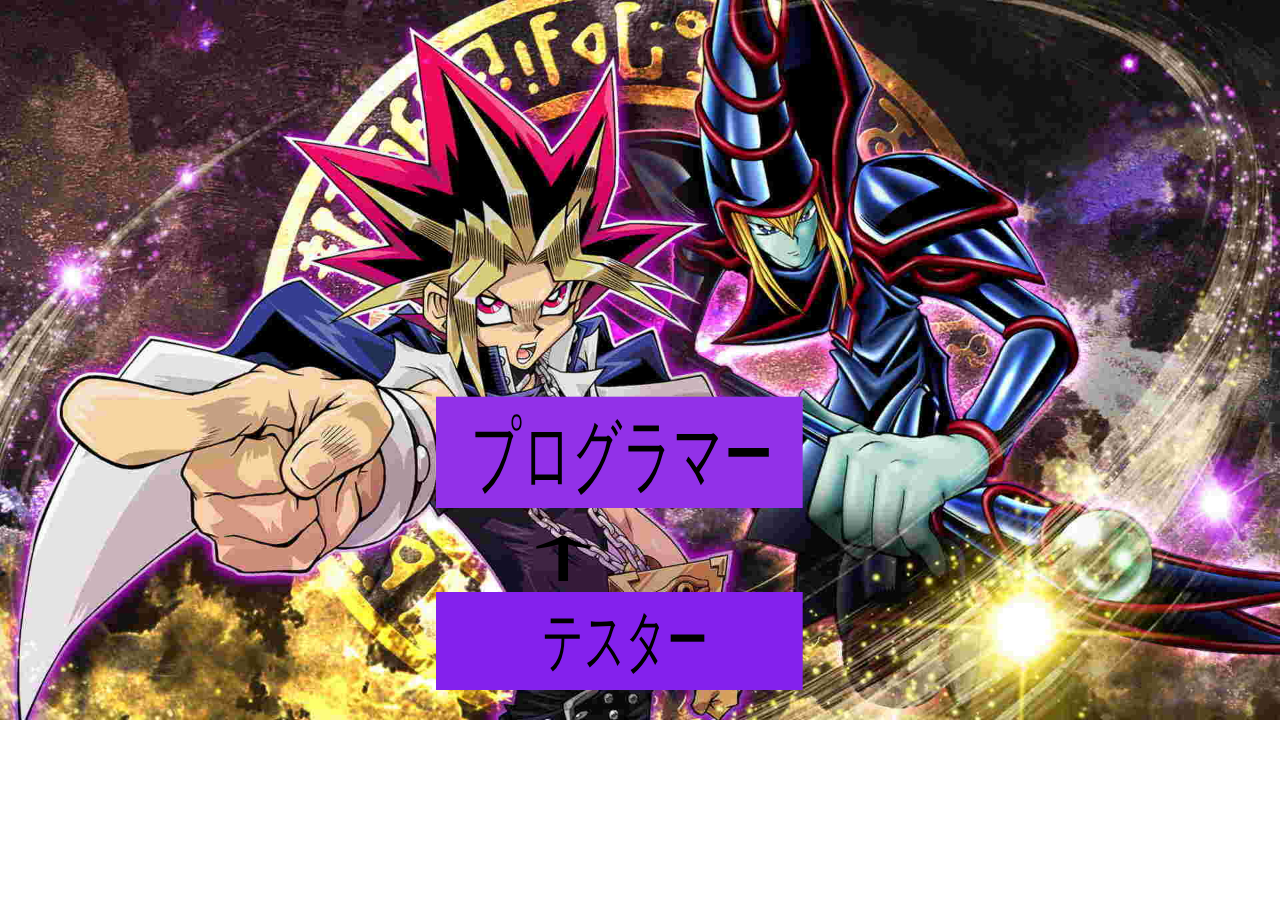
<file: application_develop.html>
<!DOCTYPE html>
<html lang="en">
<head>
    <meta charset="UTF-8">
    <meta name="viewport" content="width=device-width, initial-scale=1.0">
    <link rel="stylesheet" href="./cssファイル/web_development.css">
	<link rel="stylesheet" href="./cssファイル/modal.css">
    <title>Document</title>
</head>
<body>
    <div id="otherModal"></div>
    <?xml version="1.0" encoding="utf-8"?>
<!-- Generator: Adobe Illustrator 25.0.1, SVG Export Plug-In . SVG Version: 6.00 Build 0)  -->
<svg version="1.1" xmlns="http://www.w3.org/2000/svg" xmlns:xlink="http://www.w3.org/1999/xlink" x="0px" y="0px"
	 viewBox="0 0 1920 1080" style="enable-background:new 0 0 1920 1080;" xml:space="preserve">
<style type="text/css">
	.st0{fill:#9231E8;}
	.st1{fill:#8421ED;}
	.st2{font-family:'KozGoPr6N-Regular-83pv-RKSJ-H';}
	.st3{font-size:113.8071px;}
	.st4{font-family:'Genkaimincho';}
	.st5{font-size:102.5482px;}
	.st6{fill:none;}
	.st7{font-size:124.8718px;}
</style>
<g id="レイヤー_1">
</g>
<g id="レイヤー_2">
	
		<image style="overflow:visible;" width="1920" height="1080" xlink:href="[data-uri]">
	</image>
</g>
<g id="レイヤー_3">
	<rect x="654" y="595" class="st0" width="550" height="167"/>
	<rect x="654" y="888" class="st1" width="550" height="147"/>
	<text transform="matrix(3.024 0 0 1 759.8516 868.1504)" class="st2 st3">↑</text>
</g>
<g id="レイヤー_4">
	<text transform="matrix(0.6029 0 0 1 813 996.2432)" class="st4 st5">テスター</text>
	<rect x="270.73" y="216.42" class="st6" width="10.61" height="9.09"/>
	<rect x="802.55" y="713.39" class="st6" width="7.58" height="7.58"/>
	<text transform="matrix(0.5934 0 0 1 706.9995 725.8896)" class="st4 st7">プログラマー</text>
</g>
</svg>

<script src="https://ajax.googleapis.com/ajax/libs/jquery/3.2.1/jquery.min.js"></script>
	<script type="text/javascript" src="./jsファイル/index.js"></script>
    <script type="text/javascript" src="./jsファイル/modal.js"></script>
</body>
</html>
</file>
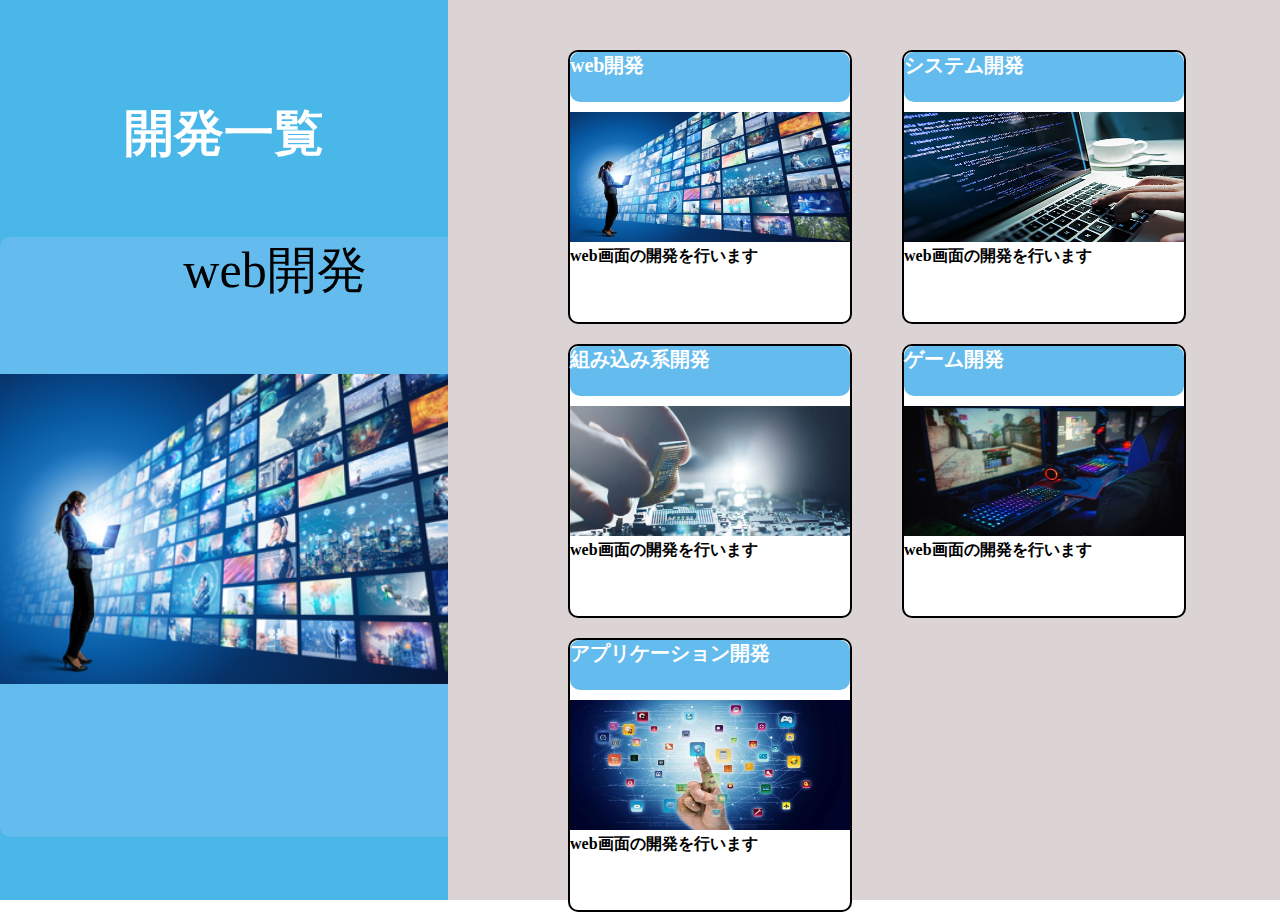
<file: development.html>
<!DOCTYPE html>
<html>

<head>
	<meta charset="utf-8">
	<title>開発一覧</title>
	<link rel="stylesheet" href="./cssファイル/job.css">
	<script src="https://ajax.googleapis.com/ajax/libs/jquery/3.2.1/jquery.min.js"></script>

	<head>

	<body onload="developXml()">
		<main>
			<div id="navi">
				<div class="title">開発一覧</div>
				<div class="panelTemplate">
					<div class="tile">
						<div class="contentTitle"></div>
						<img src="./picture/webDevelop.jpg" alt="">
						<div class="panelDiscription"></div>
					</div>
				</div>
<div class="panelList"></div>
			</div>
			<div class="job">
				<div class="tilePlace">
					<div class="jobTileTemplate">
						<a class="link" href="./web_develop.html"></a>
						<div class="jobTitle"></div>
						<img src="./picture/webDevelop.jpg" alt="">
						<div class="listDiscription">web画面の開発を行います</div>
					</div>
				</div>
				<div class="jobList"></div>
			</div>
		</main>
		<script type="text/javascript" src="./jsファイル/index.js"></script>
	</body>

</html>
</file>
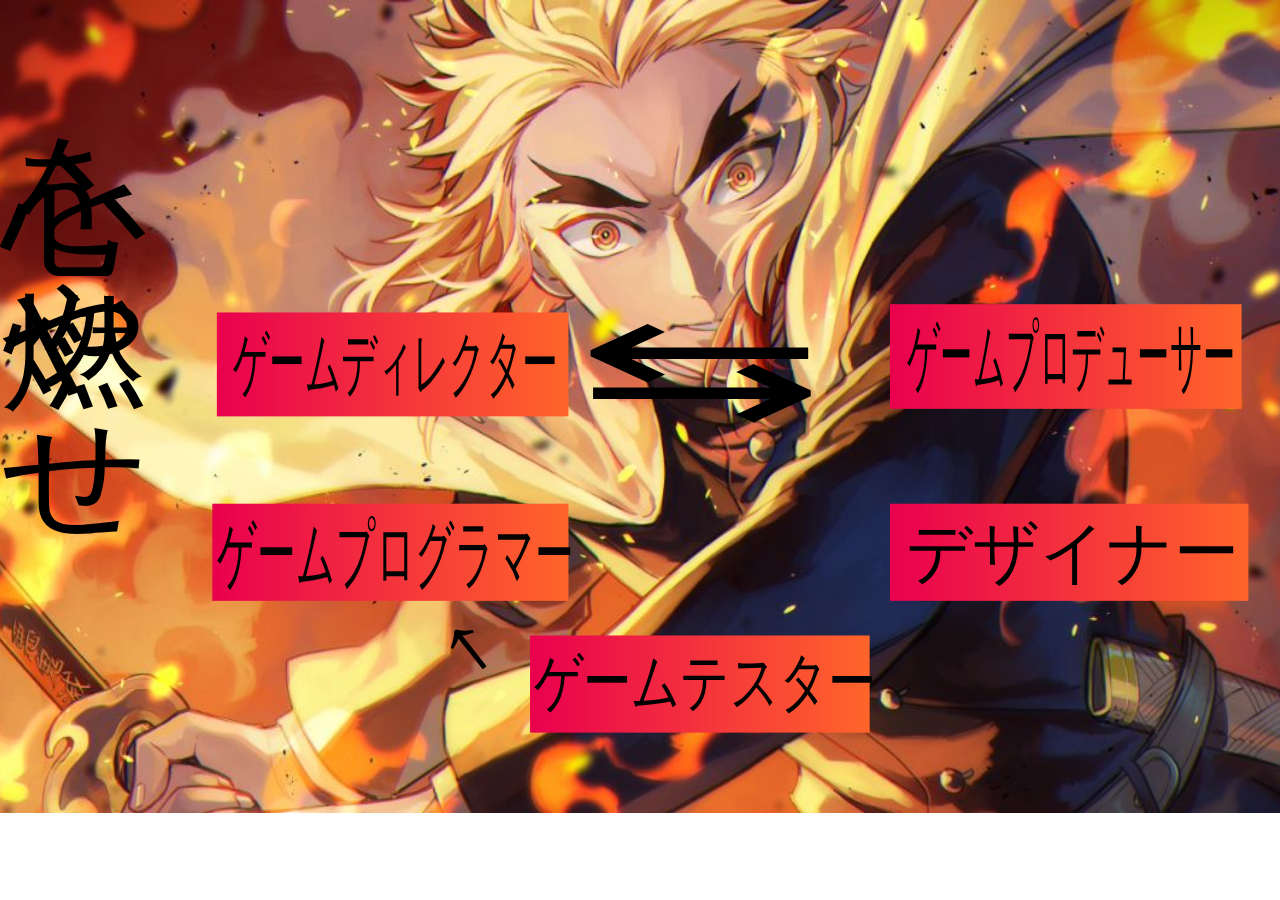
<file: game_develop.html>
<!DOCTYPE html>
<html lang="en">
<head>
    <meta charset="UTF-8">
    <meta name="viewport" content="width=device-width, initial-scale=1.0">
	<link rel="stylesheet" href="./cssファイル/web_development.css">
	<link rel="stylesheet" href="./cssファイル/modal.css">
    <title>game_develop</title>
</head>
<body>
	<div id="otherModal"></div>
    <?xml version="1.0" encoding="utf-8"?>
<!-- Generator: Adobe Illustrator 25.0.1, SVG Export Plug-In . SVG Version: 6.00 Build 0)  -->
<?xml version="1.0" encoding="utf-8"?>
<!-- Generator: Adobe Illustrator 25.0.1, SVG Export Plug-In . SVG Version: 6.00 Build 0)  -->
<svg version="1.1" xmlns="http://www.w3.org/2000/svg" xmlns:xlink="http://www.w3.org/1999/xlink" x="0px" y="0px"
	 viewBox="70 0 1700 1080" style="enable-background:new 0 0 1920 1080;" xml:space="preserve">
<style type="text/css">
	.st0{font-family:'Genkaimincho';}
	.st1{font-size:192.7049px;glyph-orientation-vertical:0;writing-mode:tb;}
	.st2{font-size:44.2686px;}
	.st3{font-size:181.2552px;}
	.st4{font-size:156.616px;}
	.st5{fill:url(#SVGID_1_);}
	.st6{fill:#020202;}
	.st7{font-size:86.218px;}
	.st8{fill:url(#SVGID_2_);}
	.st9{font-size:101.3643px;}
	.st10{fill:url(#SVGID_3_);}
	.st11{fill:url(#SVGID_4_);}
	.st12{font-size:92.0218px;}
	.st13{font-size:96.334px;}
	.st14{fill:url(#SVGID_5_);}
	.st15{font-size:104.0063px;}
</style>
<g id="レイヤー_1">
</g>
<g id="レイヤー_2">
	
		<image style="overflow:visible;" width="1200" height="629" xlink:href="[data-uri]" transform="matrix(1.6 0 0 1.717 0 0)">
	</image>
	<text transform="matrix(1 0 0 0.8915 170.5425 56.0391)" class="st0 st1">心を燃やせ</text>
	<text transform="matrix(0.7815 0 0 1 1250.4229 511.6094)" class="st0 st2">ゲームプロデューサーら</text>
	<text transform="matrix(2.1786 0 0 1 835.126 552.5527)" class="st0 st3">⇆</text>
	<text transform="matrix(0.4245 0.5362 -0.784 0.6208 640.4662 836.0547)" class="st0 st4">←</text>
</g>
<g id="テキスト">
	<linearGradient id="SVGID_1_" gradientUnits="userSpaceOnUse" x1="774" y1="908.5" x2="1225" y2="908.5">
		<stop  offset="0" style="stop-color:#E9004E"/>
		<stop  offset="1" style="stop-color:#FF652A"/>
	</linearGradient>
	<rect x="774" y="844" class="st5" width="451" height="129"/>
	<text transform="matrix(0.7454 0 0 1 779.5878 935.4789)" class="st6 st0 st7">ゲームテスター</text>
	<linearGradient id="SVGID_2_" gradientUnits="userSpaceOnUse" x1="352" y1="733.5" x2="825" y2="733.5">
		<stop  offset="0" style="stop-color:#E9004E"/>
		<stop  offset="1" style="stop-color:#FF652A"/>
	</linearGradient>
	<rect x="352" y="669" class="st8" width="473" height="129"/>
	<text transform="matrix(0.5089 0 0 1 358.5269 770.3926)" class="st6 st0 st9">ゲームプログラマー</text>
	<linearGradient id="SVGID_3_" gradientUnits="userSpaceOnUse" x1="1252" y1="733.5" x2="1728" y2="733.5">
		<stop  offset="0" style="stop-color:#E9004E"/>
		<stop  offset="1" style="stop-color:#FF652A"/>
	</linearGradient>
	<rect x="1252" y="669" class="st10" width="476" height="129"/>
	<linearGradient id="SVGID_4_" gradientUnits="userSpaceOnUse" x1="358" y1="484" x2="825" y2="484">
		<stop  offset="0" style="stop-color:#E9004E"/>
		<stop  offset="1" style="stop-color:#FF652A"/>
	</linearGradient>
	<rect x="358" y="415" class="st11" width="467" height="138"/>
	<text transform="matrix(0.9413 0 0 1 1273.8789 764.9795)" class="st0 st12">デザイナー</text>
	<text transform="matrix(0.4903 0 0 1 379.9409 514.7734)" class="st0 st13">ゲームディレクター</text>
	<linearGradient id="SVGID_5_" gradientUnits="userSpaceOnUse" x1="1252" y1="473.5" x2="1719" y2="473.5">
		<stop  offset="0" style="stop-color:#E9004E"/>
		<stop  offset="1" style="stop-color:#FF652A"/>
	</linearGradient>
	<rect x="1252" y="404" class="st14" width="467" height="139"/>
	<text transform="matrix(0.4134 0 0 1 1274.958 508.1504)" class="st0 st15">ゲームプロデューサー</text>
</g>
</svg>

<script src="https://ajax.googleapis.com/ajax/libs/jquery/3.2.1/jquery.min.js"></script>
	<script type="text/javascript" src="./jsファイル/index.js"></script>
    <script type="text/javascript" src="./jsファイル/modal.js"></script>
</body>
</html>
</file>
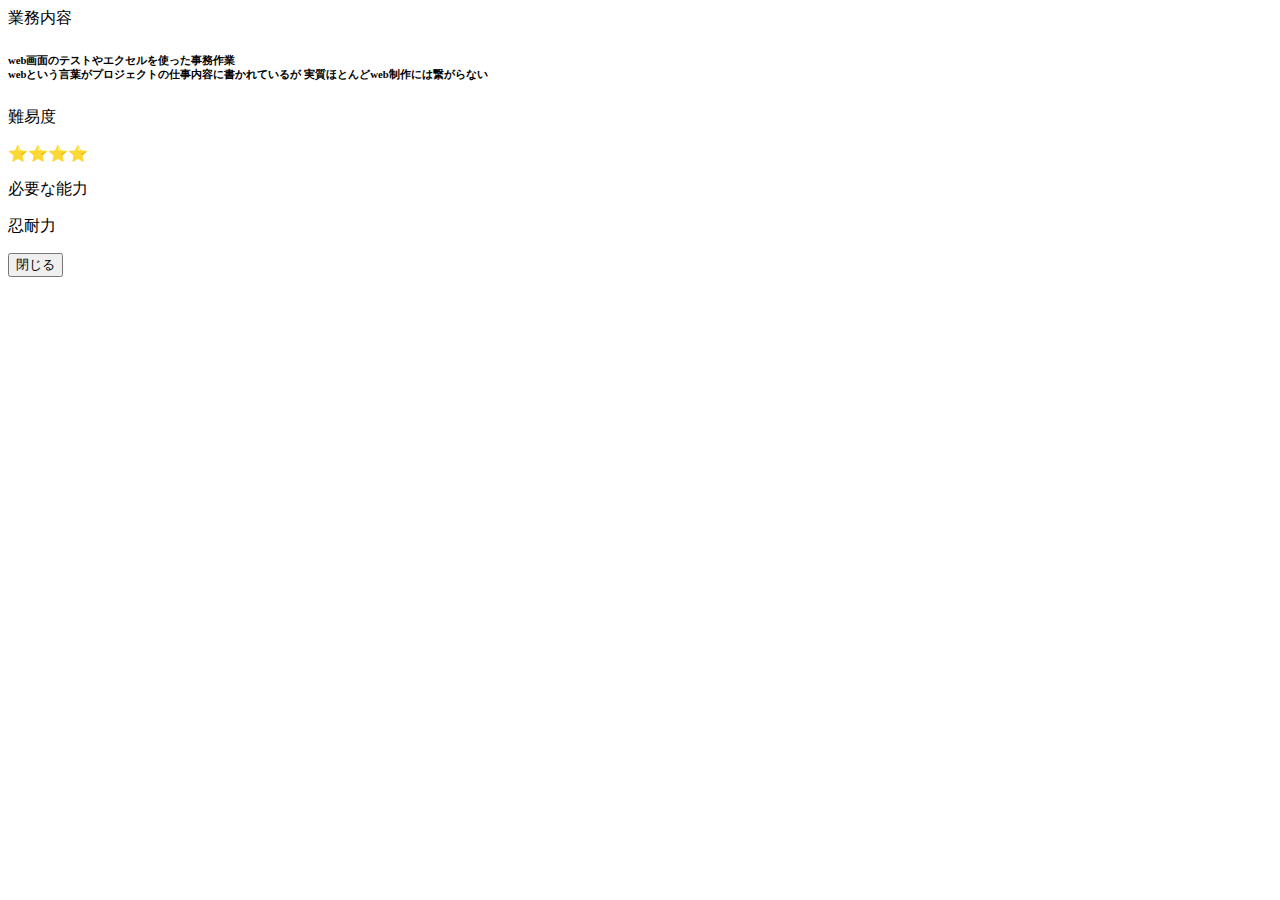
<file: modal.html>
<body>
    <div class="modal js-modal">
        <div class="modal__bg js-modal-close"></div>
        <div class="modal_contentBg">
        <div class="modal__content">
            <div class="modalHeader"></div>
            <div class="workContent">
                <p>業務内容</p>
                <h6 class="detail">web画面のテストやエクセルを使った事務作業<br>
                webという言葉がプロジェクトの仕事内容に書かれているが
                実質ほとんどweb制作には繋がらない
                </h6>
            </div>
            <div class="difficultyLevel">
                <p class="difficulty">難易度</p>
                <p class="star">⭐️⭐️⭐️⭐️</p>
            </div>
            <div class="ability">
                <p>必要な能力</p>
                <p class="contents">忍耐力</p>
            </div>
            
        <div class="closeBtn">
            <button class="js-modal-close">閉じる</button>
        </div>
        </div>
        </div><!--modal__inner-->
    </div><!--modal-->
</body>
</file>
<file: cssファイル/web_development.css>
body {
  margin: 0;
  padding: 0;
}

.object {
  -o-object-fit: cover;
     object-fit: cover;
}

text {
  cursor: pointer;
}
/*# sourceMappingURL=web_development.css.map */
</file>
<file: cssファイル/modal.css>
* {
  -webkit-box-sizing: border-box;
          box-sizing: border-box;
  margin: 0;
  padding: 0;
}

.content {
  margin: 0 auto;
  padding: 40px;
}

.modal {
  height: 100vh;
  position: fixed;
  top: 0;
  width: 100%;
}

.modal__bg {
  background: rgba(0, 0, 0, 0.8);
  height: 100vh;
  position: absolute;
  width: 100%;
}

.modal_contentBg {
  background: #020202;
  border: 1px solid #14047e;
  opacity: 0.9;
  left: 50%;
  position: absolute;
  top: 50%;
  -webkit-transform: translate(-50%, -50%);
          transform: translate(-50%, -50%);
  width: 900px;
  height: 600px;
  border-radius: 5px;
}

.modal_contentBg .modal__content {
  width: 900px;
  font-weight: bold;
  color: white;
}

.modal_contentBg .modal__content .modalHeader {
  font-size: 50px;
}

.modal_contentBg .modal__content .workContent {
  margin-top: 80px;
  font-size: 30px;
}

.modal_contentBg .modal__content .difficultyLevel {
  font-size: 30px;
  margin-top: 80px;
  display: -webkit-box;
  display: -ms-flexbox;
  display: flex;
}

.modal_contentBg .modal__content .difficultyLevel .star {
  margin-left: 600px;
}

.modal_contentBg .modal__content .ability {
  font-size: 30px;
  margin-top: 80px;
}

.modal_contentBg .modal__content .ability .contents {
  margin-left: 540px;
}

.modal_contentBg .modal__content .closeBtn {
  text-align: right;
  margin-top: 50px;
  margin-right: 20px;
}

.modal_contentBg .modal__content .js-modal-close {
  background-color: rgba(182, 9, 9, 0.631);
}

.modal_contentBg:before {
  content: '';
  background: inherit;
  -webkit-filter: blur(5px);
  -moz-filter: blur(5px);
  -o-filter: blur(5px);
  -ms-filter: blur(5px);
  filter: blur(20px);
  position: absolute;
  top: -5px;
  left: -5px;
  right: -5px;
  bottom: -5px;
  z-index: -1;
}
/*# sourceMappingURL=modal.css.map */
</file>
<file: cssファイル/job.css>
body {
  margin: 0px;
  padding: 0px;
}

main {
  display: -webkit-box;
  display: -ms-flexbox;
  display: flex;
  width: 100%;
  height: 100vh;
}

main #navi {
  width: 35%;
  background-color: #4ab7e9;
  text-align: center;
  vertical-align: middle;
}

main #navi .title {
  color: white;
  margin-top: 100px;
  font-size: 50px;
  font-weight: bold;
}

main #navi .tile {
  height: 600px;
  background-color: #64bbed;
  width: 550px;
  margin-left: auto;
  margin-right: auto;
  margin-top: 70px;
  border-radius: 10px;
  vertical-align: middle;
}

main #navi .tile .contentTitle {
  font-size: 50px;
}

main #navi .tile img {
  margin-top: 70px;
  width: 100%;
  -o-object-fit: contain;
     object-fit: contain;
}

main .job {
  width: 65%;
  background-color: #dcd4d4;
}

main .job .jobList {
  display: -webkit-box;
  display: -ms-flexbox;
  display: flex;
  -ms-flex-wrap: wrap;
      flex-wrap: wrap;
  -ms-flex-line-pack: start;
      align-content: flex-start;
  margin-left: 70px;
  margin-top: 30px;
}

main .job .jobTiles {
  color: white;
  font-weight: bold;
  width: 280px;
  height: 270px;
  margin-left: 50px;
  margin-top: 20px;
  border-radius: 10px;
  border: 2px solid #000000;
  background-color: white;
  position: relative;
}

main .job .jobTiles .link {
  display: block;
  position: absolute;
  top: 0;
  left: 0;
  width: 100%;
  height: 100%;
}

main .job .jobTiles .jobTitle {
  border-radius: 10px;
  background-color: #64bbed;
  font-size: 20px;
  height: 50px;
  vertical-align: middle;
}

main .job .jobTiles img {
  width: 100%;
  height: 130px;
  margin-top: 10px;
}

main .job .jobTiles .listDiscription {
  color: black;
}

#slide {
  position: relative;
}

#slide img {
  position: absolute;
  left: 0;
  top: 0;
}
/*# sourceMappingURL=job.css.map */
</file>
